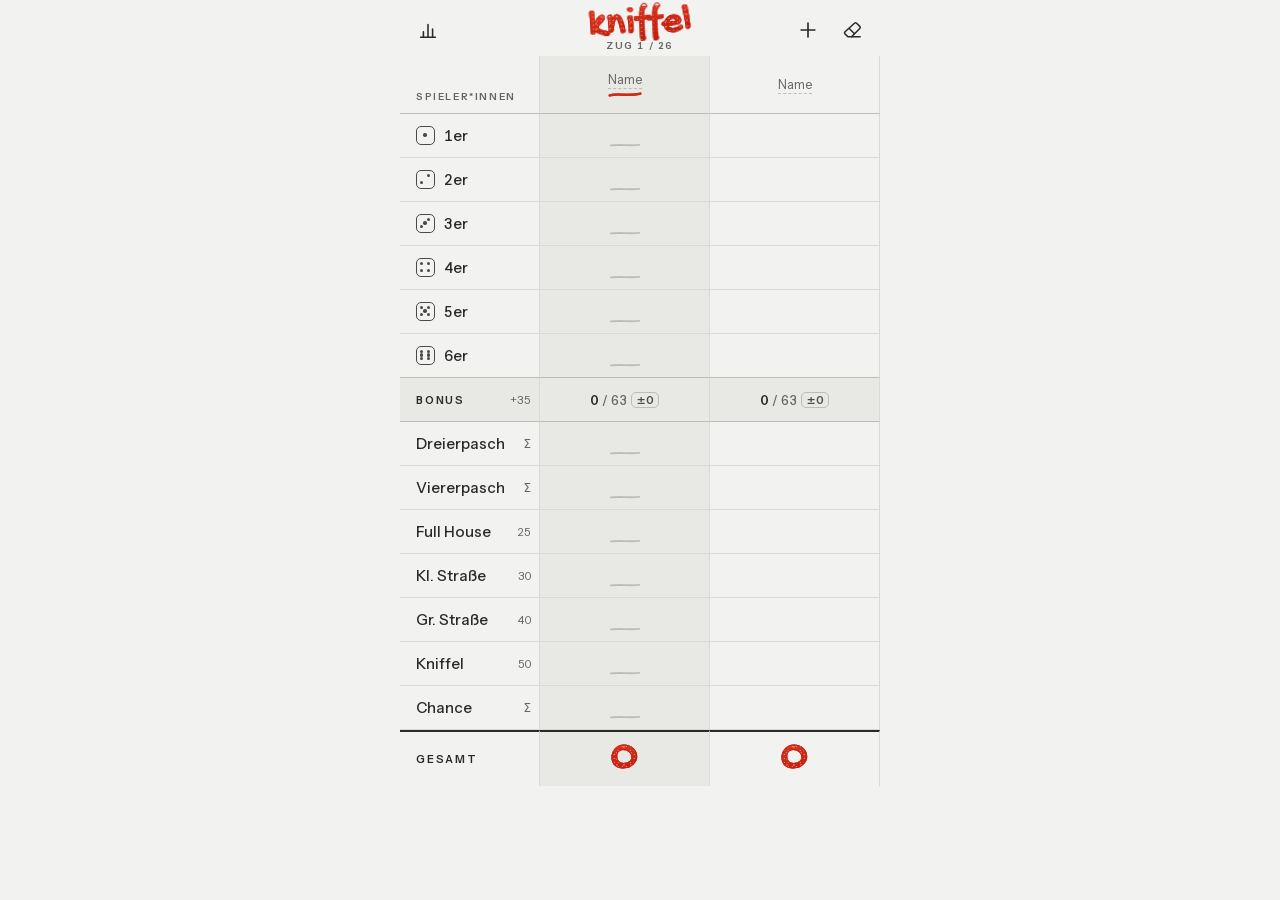
<file: index.html>
<!DOCTYPE html>
<html lang="de" class="t-wax">
<head>
<meta charset="utf-8">
<meta name="viewport" content="width=device-width, initial-scale=1, viewport-fit=cover">
<title>Kniffel</title>
<meta name="description" content="Kniffel – der Block für ein Gerät">
<meta name="robots" content="noindex, nofollow">
<meta name="theme-color" content="#F2F2F0">
<meta name="apple-mobile-web-app-capable" content="yes">
<meta name="mobile-web-app-capable" content="yes">
<meta name="apple-mobile-web-app-status-bar-style" content="default">
<meta name="apple-mobile-web-app-title" content="Kniffel">
<meta name="format-detection" content="telephone=no">
<link rel="manifest" href="manifest.webmanifest">
<link rel="apple-touch-icon" href="icons/icon-180.png">
<link rel="icon" type="image/png" href="icons/icon-512.png">
<link rel="preload" href="fonts/GochiHand.woff2" as="font" type="font/woff2" crossorigin>
<link rel="preload" href="fonts/InstrumentSans.woff2" as="font" type="font/woff2" crossorigin>
<link rel="stylesheet" href="css/app.css">
<script>try{var t=localStorage.getItem('kniffel-theme');if(t==='t-pen'||t==='t-pencil'||t==='t-wax')document.documentElement.className=t;}catch(e){}</script>
<script type="module" src="js/app.js"></script>
</head>
<body>
<div id="app"></div>
<noscript><p>Kniffel braucht JavaScript.</p></noscript>
</body>
</html>
</file>
<file: css/app.css>
/* Kniffel – Design-Tokens, Schriften, Bausteine. Referenz: handover/*.dc.html, handover/kniffel-redesign-spec.md */

/* ---------- Schriften (lokal, OFL, Lizenzen in fonts/) ---------- */
@font-face { font-family: 'Gochi Hand'; font-style: normal; font-weight: 400; font-display: swap; src: url(../fonts/GochiHand.woff2) format('woff2'); }
@font-face { font-family: 'Caveat'; font-style: normal; font-weight: 400 700; font-display: swap; src: url(../fonts/Caveat.woff2) format('woff2'); }
@font-face { font-family: 'Patrick Hand'; font-style: normal; font-weight: 400; font-display: swap; src: url(../fonts/PatrickHand.woff2) format('woff2'); }
@font-face { font-family: 'Instrument Sans'; font-style: normal; font-weight: 400 700; font-display: swap; src: url(../fonts/InstrumentSans.woff2) format('woff2'); }

/* ---------- Farbstile ---------- */
.t-wax {
  --paper: #F2F2F0; --paper2: #E8E8E5; --line: #D9D9D5; --line2: #BDBDB8;
  --ink: #2A2A28; --ink2: #4A4A47; --ink3: #666662; --pen: #CF2A18; --scrim: rgba(42,42,40,.45);
  --wfont: 'Gochi Hand', 'Bradley Hand', cursive; --wweight: 400;
  /* Saftiges Wachs: Verlauf hell→dunkel, glänzende Körner, fette Kontur, leichter Wachs-Rand */
  --wimg: radial-gradient(circle at 30% 35%, rgba(242,242,240,.5) 0 .45px, transparent .8px),
          radial-gradient(circle at 70% 65%, rgba(255,170,150,.45) 0 .7px, transparent 1.1px),
          linear-gradient(172deg, #E2402A, #CC2412 55%, #B11A0B);
  --wsize: 4px 4px, 7px 6px, 100% 100%;
  --wstroke: .03em #C8210F;
  --wfilter: drop-shadow(0 0 .6px rgba(200,33,15,.5));
  --hsd: none; --hso: 1; --hsf: drop-shadow(0 0 .6px rgba(200,33,15,.6));
}
.t-pen {
  --paper: #FBF7E6; --paper2: #F2EBD1; --line: #E4DBBD; --line2: #CDBF97;
  --ink: #25272D; --ink2: #464851; --ink3: #5E605F; --pen: #1F3FA6; --scrim: rgba(37,39,45,.42);
  --wfont: 'Caveat', cursive; --wweight: 600;
  /* Kugelschreiber: glatte Tinte mit feinen Schreibrillen */
  --wimg: repeating-linear-gradient(100deg, transparent 0 3px, rgba(251,247,230,.22) 3px 4px),
          linear-gradient(180deg, #2A4BBE, #17348E);
  --wsize: auto, 100% 100%;
  --wstroke: 0 transparent; --wfilter: none;
  --hsd: none; --hso: 1; --hsf: none;
}
.t-pencil {
  --paper: #FBF6EE; --paper2: #F3EADB; --line: #E8DCC8; --line2: #D3C2A6;
  --ink: #3A322A; --ink2: #5C5246; --ink3: #6B6155; --pen: #E06A18; --scrim: rgba(58,50,42,.38);
  --wfont: 'Patrick Hand', cursive; --wweight: 400;
  /* Buntstift: schräge Schraffur + Papierkorn */
  --wimg: repeating-linear-gradient(-55deg, rgba(251,246,238,.55) 0 .7px, transparent .7px 2.4px),
          radial-gradient(circle at 40% 40%, rgba(251,246,238,.6) 0 .5px, transparent .9px),
          linear-gradient(#F0832F, #E06A18 60%, #D85F10);
  --wsize: auto, 3px 3px, 100% 100%;
  --wstroke: .015em rgba(232,112,30,.5); --wfilter: none;
  --hsd: 14 1.5; --hso: .9; --hsf: none;
}

/* ---------- Grundlagen ---------- */
html, body { margin: 0; height: 100%; overflow: hidden; overscroll-behavior: none; }
html { background: var(--paper); -webkit-text-size-adjust: 100%; }
body {
  font-family: 'Instrument Sans', system-ui, -apple-system, 'Segoe UI', sans-serif;
  background: var(--paper); color: var(--ink);
  -webkit-tap-highlight-color: transparent; -webkit-font-smoothing: antialiased;
  font-variant-numeric: tabular-nums;
}
#app { position: fixed; inset: 0; display: flex; justify-content: center; background: var(--paper); }
button, input { font: inherit; color: inherit; }
button { cursor: pointer; -webkit-user-select: none; user-select: none; touch-action: manipulation; }
button:disabled { cursor: default; }
button:focus-visible, a:focus-visible, input:focus-visible, [tabindex]:focus-visible { outline: 2px solid var(--pen); outline-offset: -2px; }
input::placeholder { color: var(--ink3); }
h1, h2, p { margin: 0; }
.sr { position: absolute; width: 1px; height: 1px; overflow: hidden; clip: rect(0 0 0 0); white-space: nowrap; }

.page {
  position: relative; width: 100%; max-width: 480px; height: 100%; box-sizing: border-box;
  display: flex; flex-direction: column; overflow: hidden; background: var(--paper);
  padding-top: max(env(safe-area-inset-top), 8px);
  padding-bottom: env(safe-area-inset-bottom);
}
.page.scroll { overflow-y: auto; overscroll-behavior: contain; -webkit-overflow-scrolling: touch; }
.page.scroll > * { flex: none; }

/* ---------- Handschrift (Stift-Textur) ---------- */
.wax {
  font-family: var(--wfont); font-weight: var(--wweight);
  color: var(--pen); /* Fallback */
  font-size-adjust: cap-height .64; /* gleicht die drei Schriften optisch an */
  padding: .1em .16em; margin: -.1em -.16em;
  background-image: var(--wimg); background-size: var(--wsize);
  -webkit-background-clip: text; background-clip: text;
  -webkit-text-fill-color: transparent;
  -webkit-text-stroke: var(--wstroke);
  filter: var(--wfilter);
  white-space: nowrap;
}
/* Handgezeichnete Striche (Unterstrich, Streichung, Kreis) */
.hs { fill: none; stroke: var(--pen); stroke-linecap: round; stroke-linejoin: round; stroke-dasharray: var(--hsd); opacity: var(--hso); filter: var(--hsf); }
.t-pen .hs { stroke-width: 2px; } /* Kuli = dünner Strich */
.ic { fill: none; stroke: var(--ink); stroke-linecap: round; stroke-linejoin: round; }
.cap { font-size: 11px; font-weight: 600; letter-spacing: .16em; text-transform: uppercase; color: var(--ink3); }

/* Eintragen: Zahl „schreibt“ sich, Strich zieht sich */
@keyframes write { from { clip-path: inset(-20% 100% -20% 0); } to { clip-path: inset(-20% 0 -20% 0); } }
@keyframes sheet-in { from { transform: translateY(100%); } to { transform: translateY(0); } }
@keyframes fade-in { from { opacity: 0; } to { opacity: 1; } }
@keyframes snack-in { from { transform: translateY(12px); opacity: 0; } to { transform: none; opacity: 1; } }
.write { animation: write 220ms cubic-bezier(.3,.6,.4,1) both; }
.write-strike { animation: write 240ms cubic-bezier(.3,.6,.4,1) both; }

/* ---------- Bausteine ---------- */
.icbtn {
  width: 44px; height: 44px; border: 0; padding: 0; background: transparent; border-radius: 12px;
  display: flex; align-items: center; justify-content: center; flex: none;
}
.btn-primary {
  min-height: 60px; border: 0; border-radius: 16px; background: var(--ink); color: var(--paper);
  font-size: 15px; font-weight: 700; letter-spacing: .12em; text-transform: uppercase;
  display: flex; flex-direction: column; align-items: center; justify-content: center; gap: 2px;
}
.btn-primary:disabled { background: var(--line); color: var(--ink3); }
.btn-primary small { font-size: 12px; font-weight: 400; letter-spacing: 0; text-transform: none; opacity: .8; }
.btn-secondary {
  min-height: 52px; border: 1.5px solid var(--line2); border-radius: 14px; background: transparent;
  font-size: 15px; font-weight: 600; box-sizing: border-box;
}
.textlink {
  border: 0; background: transparent; min-height: 44px; padding: 0; font-size: 14px; font-weight: 600;
  color: var(--ink2); text-decoration: underline; text-underline-offset: 4px;
}

/* ---------- 01 Block ---------- */
.head { display: grid; grid-template-columns: 96px 1fr 96px; align-items: center; padding: 0 6px; flex: none; }
.head-mid { display: flex; flex-direction: column; align-items: center; min-width: 0; }
.head-right { display: flex; justify-content: flex-end; align-items: center; }
.logo { font-size: 30px; line-height: 1; transform: rotate(-2deg); }

.sheetgrid {
  flex: 1; min-height: 0; display: grid; margin-top: 4px;
  grid-template-columns: var(--cols);
  grid-template-rows: 58px repeat(14, minmax(32px, 44px)) 56px;
  align-content: start;
}
.sheetgrid.with-bar { margin-bottom: 78px; } /* Platz für „Spiel beendet · Ergebnis“, Gesamt bleibt sichtbar */
.sheetgrid > * { box-sizing: border-box; min-width: 0; border-right: 1px solid var(--line); }
.nh { border-bottom: 1.5px solid var(--line2); }
.nh-lab { display: flex; align-items: flex-end; padding: 0 0 10px 16px; }
.nh-col {
  border: 0; border-right: 1px solid var(--line); border-bottom: 1.5px solid var(--line2); background: transparent;
  display: flex; flex-direction: column; align-items: center; justify-content: center; gap: 2px; padding: 0 4px;
}
.nh-col .wax { line-height: 1.05; max-width: 100%; overflow: hidden; text-overflow: ellipsis; }
.nh-empty { font-size: 13px; color: var(--ink3); border-bottom: 1.5px dashed var(--line2); padding-bottom: 1px; }
.act { background: var(--paper2); }

.rl { display: flex; align-items: center; gap: 9px; padding: 0 8px 0 16px; border-bottom: 1px solid var(--line); }
.rl-name { flex: 1; font-weight: 500; white-space: nowrap; overflow: hidden; text-overflow: ellipsis; }
.rl-hint { font-size: 12px; color: var(--ink3); white-space: nowrap; }
.rc { position: relative; display: flex; align-items: center; justify-content: center; gap: 4px; border-bottom: 1px solid var(--line); }
.rc .wax { line-height: 1; }
.sep { border-bottom-color: var(--line2) !important; }
.cellbtn {
  position: absolute; inset: 0; border: 0; padding: 0; background: transparent;
  display: flex; align-items: center; justify-content: center;
}
.cellbtn:active { background: rgba(0,0,0,.04); }
.writeline { position: absolute; bottom: 10px; }
.bonus-up { font-size: 13px; font-weight: 600; font-variant-numeric: tabular-nums; }
.bonus-up span { color: var(--ink3); font-weight: 500; }
.par { font-size: 11px; font-weight: 600; color: var(--ink2); border: 1px solid var(--line2); border-radius: 5px; padding: 0 4px; white-space: nowrap; }
.tot { border-top: 2px solid var(--ink); display: flex; align-items: center; justify-content: center; }
.tot-lab { border-top: 2px solid var(--ink); display: flex; align-items: center; padding-left: 16px; }

.die { position: relative; display: inline-block; box-sizing: border-box; flex: none; }
.die > i { position: absolute; border-radius: 50%; }

/* Leiste unten (Rückgängig / Spielende) */
.snack {
  position: absolute; left: 16px; right: 16px; bottom: calc(22px + env(safe-area-inset-bottom)); z-index: 5;
  min-height: 52px; border-radius: 14px; background: var(--ink); color: var(--paper);
  display: flex; align-items: center; gap: 10px; padding: 0 6px 0 18px;
  animation: snack-in 200ms ease-out both;
}
.snack-text { flex: 1; font-size: 15px; font-weight: 600; }
.snack-btn {
  min-height: 44px; padding: 0 12px; border: 0; background: transparent; color: var(--paper);
  font-size: 12px; font-weight: 700; letter-spacing: .14em; text-transform: uppercase;
  text-decoration: underline; text-underline-offset: 4px;
}
.overbar {
  position: absolute; left: 16px; right: 16px; bottom: calc(22px + env(safe-area-inset-bottom)); z-index: 4;
  min-height: 56px; border: 0; border-radius: 16px; background: var(--ink); color: var(--paper);
  font-size: 15px; font-weight: 700; letter-spacing: .12em; text-transform: uppercase;
  animation: snack-in 200ms ease-out both;
}

/* ---------- Sheets ---------- */
.scrim { position: absolute; inset: 0; z-index: 10; border: 0; padding: 0; background: var(--scrim); cursor: default; animation: fade-in 200ms ease-out both; }
.sheet {
  position: absolute; left: 0; right: 0; bottom: var(--kb, 0px); z-index: 11;
  max-height: calc(100% - env(safe-area-inset-top) - 16px - var(--kb, 0px)); overflow-y: auto; overscroll-behavior: contain;
  background: var(--paper); border-radius: 24px 24px 0 0; box-sizing: border-box;
  padding: 10px 20px calc(30px + env(safe-area-inset-bottom)) 20px;
  display: flex; flex-direction: column; gap: 14px;
  animation: sheet-in 260ms cubic-bezier(.2,.8,.3,1) both;
}
.sheet:focus { outline: none; }
.kb-open .sheet { padding-bottom: 16px; }
.grip { display: flex; justify-content: center; padding: 0 0 2px; touch-action: none; }
.grip span { width: 38px; height: 4px; border-radius: 2px; background: var(--line2); }
.sh-head { display: flex; align-items: center; gap: 14px; touch-action: none; }
.sh-titles { flex: 1; display: flex; flex-direction: column; gap: 2px; min-width: 0; }
.sh-title { font-size: 24px; font-weight: 700; }
.sh-close { width: 44px; height: 44px; border: 0; border-radius: 22px; background: var(--paper2); display: flex; align-items: center; justify-content: center; padding: 0; flex: none; }
.sh-q { font-size: 15px; color: var(--ink2); }
.sh-text { font-size: 15px; line-height: 1.5; color: var(--ink2); }
.sh-text strong { color: var(--ink); }

.tiles3 { display: grid; grid-template-columns: repeat(3, minmax(0, 1fr)); gap: 10px; }
.tile {
  position: relative; height: 80px; border: 0; border-radius: 16px; background: var(--paper2);
  display: flex; flex-direction: column; align-items: center; justify-content: center; gap: 2px; padding: 0;
}
.tile .wax { font-size: 38px; line-height: 1; }
.tile .cap { font-size: 10px; }
.tile-soll { position: absolute; top: 7px; right: 8px; font-size: 10px; font-weight: 700; letter-spacing: .08em; color: var(--ink2); }
.ring { box-shadow: inset 0 0 0 2px var(--ink); }
.ring-thin { box-shadow: inset 0 0 0 1.5px var(--line2); }

.sumdisplay { display: flex; align-items: center; gap: 14px; height: 80px; border-radius: 16px; background: var(--paper2); padding: 0 18px; flex: none; }
.sumdisplay .wax { font-size: 58px; line-height: 1; }
.cursor { width: 2px; height: 42px; border-radius: 1px; background: var(--pen); animation: blink 1.1s steps(1) infinite; }
@keyframes blink { 50% { opacity: 0; } }
.sumhint { margin-left: auto; font-size: 13px; text-align: right; font-weight: 500; color: var(--ink3); }
.sumhint.bad { color: var(--ink); }
.keypad { display: grid; grid-template-columns: repeat(3, minmax(0, 1fr)); gap: 8px; }
.key {
  height: 52px; border: 0; border-radius: 12px; background: var(--paper2);
  font-size: 22px; font-weight: 500; display: flex; align-items: center; justify-content: center; gap: 6px; padding: 0;
}
.key.flat { background: transparent; }
.key small { font-size: 12px; font-weight: 600; }
.key:active, .tile:active, .chip:active { filter: brightness(.96); }

.dicerow { display: flex; align-items: center; gap: 6px; }
.dicerow > span:last-child { font-size: 14px; color: var(--ink2); padding-left: 8px; }
.tiles2 { display: grid; grid-template-columns: repeat(2, minmax(0, 1fr)); gap: 12px; }
.bigtile {
  height: 132px; border: 0; border-radius: 18px; background: var(--paper2);
  display: flex; flex-direction: column; align-items: center; justify-content: center; gap: 4px; padding: 0;
}
.bigtile .wax { font-size: 64px; line-height: .95; }
.bigtile .cap { color: var(--ink); }
.bigtile.out { background: transparent; box-shadow: inset 0 0 0 1.5px var(--line2); gap: 12px; }
.bigtile.out.ring { box-shadow: inset 0 0 0 2px var(--ink); }

.chips { display: flex; flex-wrap: wrap; gap: 8px; }
.chip {
  min-height: 48px; padding: 0 16px; border: 0; border-radius: 24px; background: transparent;
  box-shadow: inset 0 0 0 1.5px var(--line2); display: flex; align-items: center; gap: 8px;
}
.chip .wax { font-size: 26px; line-height: 1; }
.chip:disabled { opacity: .45; }
.chip.on { background: var(--paper2); box-shadow: inset 0 0 0 2px var(--ink); }
.chip-where { font-size: 11px; color: var(--ink3); }
.chip-new { padding: 0 16px 0 12px; box-shadow: none; border: 1.5px dashed var(--line2); font-size: 14px; font-weight: 600; gap: 6px; }
.chip-new.on { border-style: solid; border-color: transparent; }
.namefield { display: flex; gap: 10px; align-items: center; border-bottom: 1.5px solid var(--ink); padding-bottom: 6px; }
.namefield input { flex: 1; min-width: 0; border: 0; background: transparent; font-size: 18px; min-height: 44px; outline: none; padding: 0; }
.namefield button { min-height: 44px; padding: 0 16px; border: 0; border-radius: 12px; background: var(--ink); color: var(--paper); font-size: 14px; font-weight: 700; }
.note { font-size: 13px; line-height: 1.45; color: var(--ink3); }
.note.bad { color: var(--ink); font-weight: 500; }

/* ---------- 07 Ergebnis ---------- */
.res-top { display: flex; justify-content: space-between; align-items: center; padding: 0 6px; flex: none; }
.res-hero { display: flex; flex-direction: column; align-items: center; padding: 14px 24px 0; gap: 4px; flex: none; }
.res-win { line-height: 1; transform: rotate(-3deg); margin-top: 10px; text-align: center; }
.res-circle { position: relative; width: 230px; height: 150px; display: flex; align-items: center; justify-content: center; margin-top: 6px; }
.res-circle svg { position: absolute; left: 0; top: 0; }
.res-circle .wax { font-size: 104px; line-height: 1; position: relative; }
.res-list { padding: 18px 20px 0; flex: 1; min-height: 0; overflow-y: auto; overscroll-behavior: contain; }
.res-row { display: flex; align-items: center; gap: 14px; min-height: 68px; border-bottom: 1px solid var(--line); }
.res-rank { font-size: 28px; width: 26px; line-height: 1; }
.res-who { flex: 1; display: flex; flex-direction: column; gap: 3px; min-width: 0; }
.res-who .wax { font-size: 26px; line-height: 1; }
.res-detail { font-size: 13px; color: var(--ink3); }
.res-sum { display: flex; flex-direction: column; align-items: flex-end; }
.res-sum .wax { font-size: 34px; line-height: 1; }
.res-sum span:last-child { font-size: 12px; color: var(--ink3); }
.res-actions { padding: 12px 20px 30px; display: flex; flex-direction: column; gap: 10px; flex: none; }
.res-actions .btn-primary { min-height: 64px; font-size: 16px; }

/* ---------- 08 Statistik / 09 Regeln ---------- */
.topbar { display: flex; align-items: center; padding: 0 6px; flex: none; }
.ptitle { padding: 0 24px; display: flex; flex-direction: column; flex: none; }
.ptitle h1 { font-size: 46px; line-height: .95; transform: rotate(-3deg); transform-origin: left bottom; align-self: flex-start; font-weight: var(--wweight); }
.ptitle svg { margin: 2px 0 0 4px; }
.sect { padding: 18px 20px 0; display: flex; flex-direction: column; gap: 6px; flex: none; }
.sect-head { display: flex; justify-content: space-between; align-items: baseline; }
.sect-head span:last-child:not(.cap) { font-size: 12px; color: var(--ink3); }
.scrollbox {
  overflow-y: auto; overscroll-behavior: contain; scrollbar-width: thin; scrollbar-color: var(--line2) transparent;
  border-top: 1px solid var(--line); border-bottom: 1px solid var(--line2);
}
.scrollbox::-webkit-scrollbar { width: 4px; }
.scrollbox::-webkit-scrollbar-thumb { background: var(--line2); border-radius: 2px; }
.scrollbox:focus-visible { outline: 2px solid var(--pen); outline-offset: 2px; }
.avg-row { display: grid; grid-template-columns: 76px 1fr 52px; align-items: center; gap: 12px; min-height: 48px; border-bottom: 1px solid var(--line); padding-right: 4px; }
.avg-row .wax { line-height: 1; overflow: hidden; text-overflow: ellipsis; }
.bar { height: 8px; border-radius: 4px; background: var(--paper2); overflow: hidden; }
.bar i { display: block; height: 8px; border-radius: 4px; background: var(--line2); }
.bar i.lead { background: var(--pen); }
.game-row {
  width: 100%; border: 0; background: transparent; text-align: left; color: var(--ink);
  display: flex; align-items: center; gap: 12px; min-height: 52px; border-bottom: 1px solid var(--line); padding: 0 4px 0 0;
}
.game-row > div { flex: 1; display: flex; flex-direction: column; gap: 1px; min-width: 0; }
.game-row > div span:first-child { font-size: 15px; font-weight: 500; white-space: nowrap; overflow: hidden; text-overflow: ellipsis; }
.game-row > div span:last-child { font-size: 12px; color: var(--ink3); }
.game-row .wax { font-size: 28px; line-height: 1; }
.empty { font-size: 13px; color: var(--ink3); padding: 14px 0; }
.styles { display: grid; grid-template-columns: repeat(3, minmax(0, 1fr)); gap: 10px; }
.style-opt { border: 0; background: transparent; padding: 0; display: flex; flex-direction: column; gap: 5px; align-items: stretch; text-align: left; }
.style-pv {
  height: 68px; border-radius: 14px; background: var(--paper); box-shadow: inset 0 0 0 1px rgba(42,42,40,.18);
  display: flex; align-items: center; justify-content: center; gap: 8px;
}
.style-opt[aria-checked="true"] .style-pv { box-shadow: 0 0 0 2px var(--paper), 0 0 0 4px #2A2A28; }
.style-pv .wax { font-size: 36px; line-height: 1; }
.style-opt > span:last-child { font-size: 13px; font-weight: 600; color: var(--ink); }
.stats-foot { margin-top: auto; padding: 18px 20px 24px; display: flex; flex-direction: column; gap: 4px; flex: none; }
.navrow {
  text-decoration: none; color: var(--ink); background: transparent; width: 100%; text-align: left;
  display: flex; align-items: center; gap: 12px; min-height: 56px; padding: 0 16px;
  border: 1.5px solid var(--line2); border-radius: 14px; box-sizing: border-box;
}
.navrow > span { flex: 1; display: flex; flex-direction: column; gap: 1px; }
.navrow > span span:first-child { font-size: 15px; font-weight: 600; }
.navrow > span span:last-child { font-size: 12px; color: var(--ink3); }
.backup { display: flex; gap: 20px; justify-content: center; }
.backup .textlink { font-size: 13px; }

.rules-intro { margin-top: 14px; font-size: 15px; line-height: 1.5; color: var(--ink2); }
.jump { display: flex; gap: 8px; padding: 18px 20px 0; flex-wrap: wrap; }
.jump button { border: 0; background: transparent; color: var(--ink); min-height: 36px; padding: 0 14px; border-radius: 18px; box-shadow: inset 0 0 0 1.5px var(--line2); font-size: 13px; font-weight: 600; }
.rsect { padding: 30px 20px 0; display: flex; flex-direction: column; scroll-margin-top: 12px; }
.rsect h2 { margin: 0 0 6px; }
.step { display: grid; grid-template-columns: 36px 1fr; gap: 10px; padding: 12px 0; border-bottom: 1px solid var(--line); }
.step .wax { font-size: 32px; line-height: 1; }
.step div, .rrow div, .tip div { display: flex; flex-direction: column; gap: 3px; }
.step b { font-size: 16px; font-weight: 600; }
.step span, .tip span { font-size: 14px; line-height: 1.5; color: var(--ink2); }
.rsub { font-size: 13px; font-weight: 600; padding: 10px 0 4px; }
.rrow { display: grid; grid-template-columns: 1fr auto; gap: 12px; align-items: center; padding: 10px 0; border-bottom: 1px solid var(--line); }
.rrow b, .tip b { font-size: 15px; font-weight: 600; }
.rrow span { font-size: 13px; line-height: 1.45; color: var(--ink2); }
.rrow .wax { font-size: 26px; line-height: 1; text-align: right; }
.rnote { display: flex; gap: 12px; align-items: center; padding: 14px 0 0; font-size: 14px; line-height: 1.5; color: var(--ink2); }
.bonusbox { background: var(--paper2); border-radius: 16px; padding: 16px 18px; display: flex; align-items: center; gap: 16px; font-size: 14px; line-height: 1.5; color: var(--ink2); margin-bottom: 10px; }
.bonusbox .wax { font-size: 44px; line-height: 1; }
.rtext { font-size: 14px; line-height: 1.5; color: var(--ink2); }
.rtext strong { color: var(--ink); }
.tip { display: grid; grid-template-columns: 28px 1fr; gap: 12px; padding: 11px 0; border-bottom: 1px solid var(--line); align-items: start; }
.tip > i { font-style: normal; width: 28px; height: 28px; border-radius: 8px; background: var(--paper2); display: flex; align-items: center; justify-content: center; font-size: 13px; font-weight: 700; color: var(--ink2); }
.tip span { font-size: 13px; line-height: 1.45; }
.rules-end { height: calc(40px + env(safe-area-inset-bottom)); flex: none; }

@media (prefers-reduced-motion: reduce) {
  *, *::before, *::after { animation-duration: 1ms !important; animation-iteration-count: 1 !important; transition-duration: 1ms !important; }
  .cursor { animation: none; }
}
</file>
